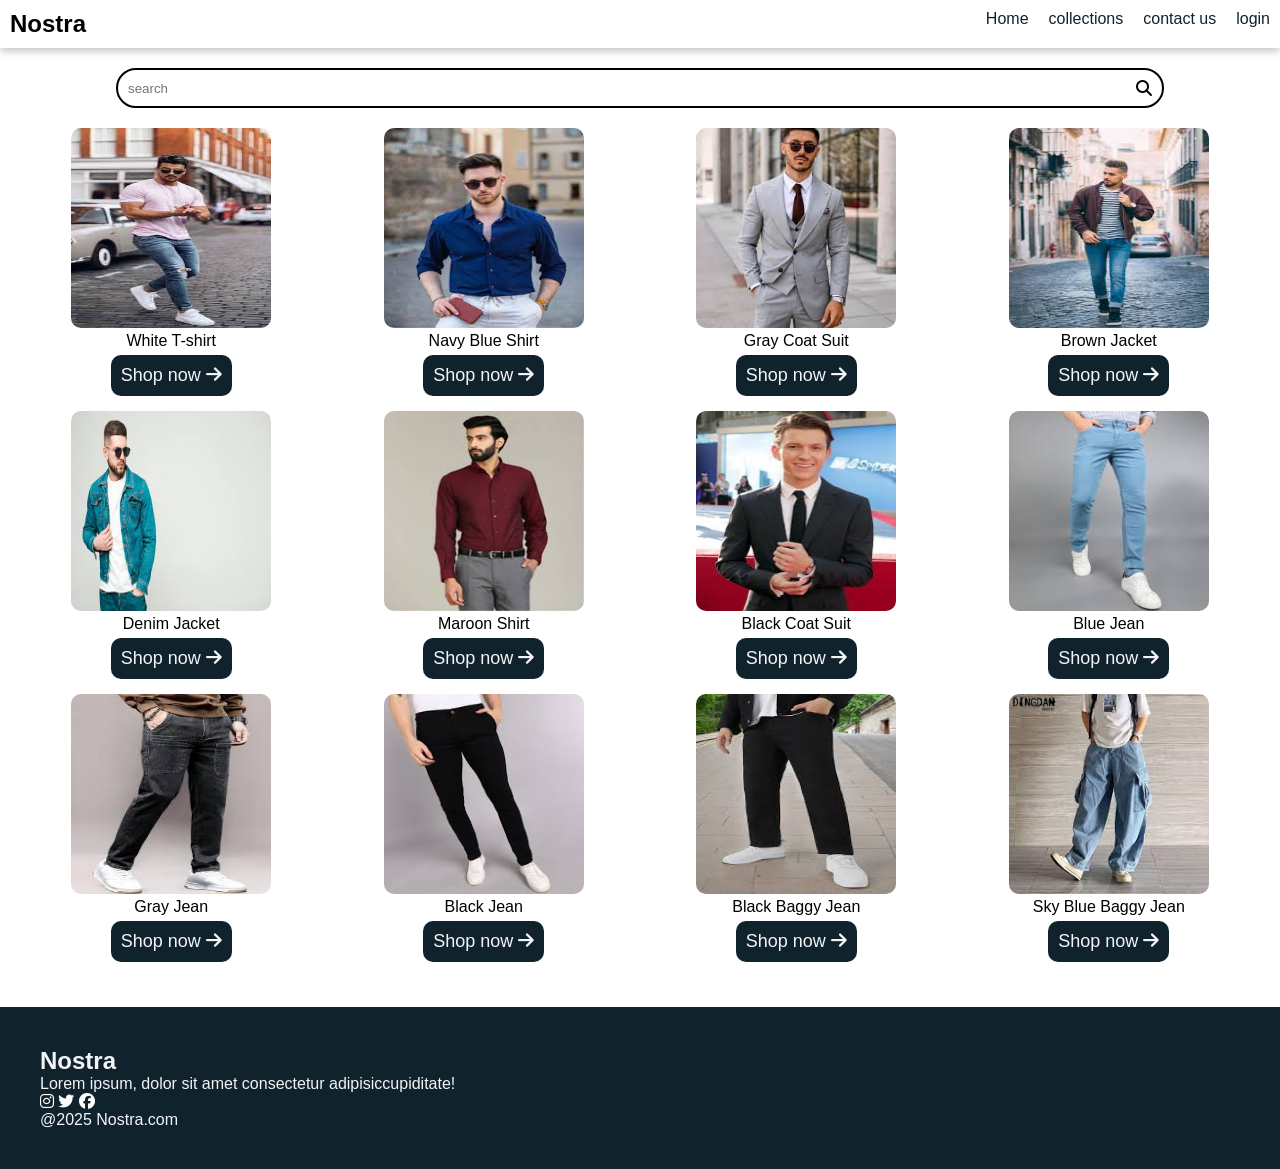
<file: collections.html>
<!DOCTYPE html>
<html lang="en">

<head>
    <meta charset="UTF-8">
    <meta name="viewport" content="width=device-width, initial-scale=1.0">
    <title>Document</title>
    <link rel="stylesheet" href="style.css">

    <link rel="stylesheet" href="https://cdnjs.cloudflare.com/ajax/libs/font-awesome/6.7.2/css/all.min.css"
        integrity="sha512-Evv84Mr4kqVGRNSgIGL/F/aIDqQb7xQ2vcrdIwxfjThSH8CSR7PBEakCr51Ck+w+/U6swU2Im1vVX0SVk9ABhg=="
        crossorigin="anonymous" referrerpolicy="no-referrer" />
</head>

<body>
    <nav class="navbar">
        <h1>Nostra</h1>
        <div class="navbar-links">
            <p class="navbar-link"><a href="index.html">Home</a></p>
            <p class="navbar-link"><a href="collections.html">collections</a></p>
            <p class="navbar-link"><a href="contact.html">contact us</a></p>
            <p class="navbar-link"><a href="login.html">login</a></p>
        </div>

        <div class="navbar-menu-toggle" onclick="showNavbar()">
            <i class="fa-solid fa-bars"></i>
        </div>
    </nav>

    <div class="side-navbar">
        <p style="text-align: right;" onclick="closeNavbar()"><i class="fa-solid fa-xmark"></i></p>
        <div class="side-navbar-links">
            <p class="side-navbar-link"><a href="index.html">Home</a></p>
            <p class="side-navbar-link"><a href="collections.html">collections</a></p>
            <p class="side-navbar-link"><a href="contact.html">contact us</a></p>
            <p class="navbar-link"><a href="login.html">login</a></p>
        </div>
    </div>

    <div class="product-section">
        <form class="product-search">
            <input type="text" id="search" placeholder="search">
            <i class="fa-solid fa-magnifying-glass"></i>
        </form>
        <div class="products" id="products">

            <div class="products-box">
                <img src="pic 5.jpeg" height="200" width="200">
                <p>White T-shirt</p>
                <button>Shop now <i class="fa-solid fa-arrow-right"></i></button>
            </div>
            <div class="products-box">
                <img src="pic 6.jpeg" height="200" width="200">
                <p>Navy Blue Shirt</p>
                <button>Shop now <i class="fa-solid fa-arrow-right"></i></button>
            </div>
            <div class="products-box">
                <img src="pic 7.jpeg" height="200" width="200">
                <p>Gray Coat Suit</p>
                <button>Shop now <i class="fa-solid fa-arrow-right"></i></button>
            </div>
            <div class="products-box">
                <img src="pic 8.jpeg" height="200" width="200">
                <p>Brown Jacket</p>
                <button>Shop now <i class="fa-solid fa-arrow-right"></i></button>
            </div>
            <div class="products-box">
                <img src="pic 9.jpeg" height="200" width="200">
                <p>Denim Jacket</p>
                <button>Shop now <i class="fa-solid fa-arrow-right"></i></button>
            </div>
            <div class="products-box">
                <img src="pic 10.jpeg" height="200" width="200">
                <p>Maroon Shirt</p>
                <button>Shop now <i class="fa-solid fa-arrow-right"></i></button>
            </div>
            <div class="products-box">
                <img src="pic 11.jpeg" height="200" width="200">
                <p>Black Coat Suit</p>
                <button>Shop now <i class="fa-solid fa-arrow-right"></i></button>
            </div>
            <div class="products-box">
                <img src="pic 12.jpeg" height="200" width="200">
                <p>Blue Jean</p>
                <button>Shop now <i class="fa-solid fa-arrow-right"></i></button>
            </div>
            <div class="products-box">
                <img src="pic 13.jpeg" height="200" width="200">
                <p>Gray Jean</p>
                <button>Shop now <i class="fa-solid fa-arrow-right"></i></button>
            </div>
            <div class="products-box">
                <img src="pic 14.jpeg" height="200" width="200">
                <p>Black Jean</p>
                <button>Shop now <i class="fa-solid fa-arrow-right"></i></button>
            </div>
            <div class="products-box">
                <img src="pic 15.jpeg" height="200" width="200">
                <p>Black Baggy Jean</p>
                <button>Shop now <i class="fa-solid fa-arrow-right"></i></button>
            </div>
            <div class="products-box">
                <img src="pic 16.jpeg" height="200" width="200">
                <p>Sky Blue Baggy Jean</p>
                <button>Shop now <i class="fa-solid fa-arrow-right"></i></button>
            </div>



        </div>
    </div>




    <div class="footer">
        <div class="footer-container">
            <div class="footer-box-1">
                <h2 class="headingtext">Nostra</h2>
                <p>Lorem ipsum, dolor sit amet consectetur adipisiccupiditate!</p>
                <div class="footer-icon-container">
                    <i class="fa-brands fa-instagram" style="color: #ffffff;"></i>
                    <i class="fa-brands fa-twitter" style="color: #ffffff;"></i>
                    <i class="fa-brands fa-facebook" style="color: #ffffff;"></i>
                </div>

            </div>
        </div>
        <p>@2025 Nostra.com</p>
    </div>



    <script src="./collections.js"></script>
    <script src="script.js"></script>

</body>

</html>
</file>
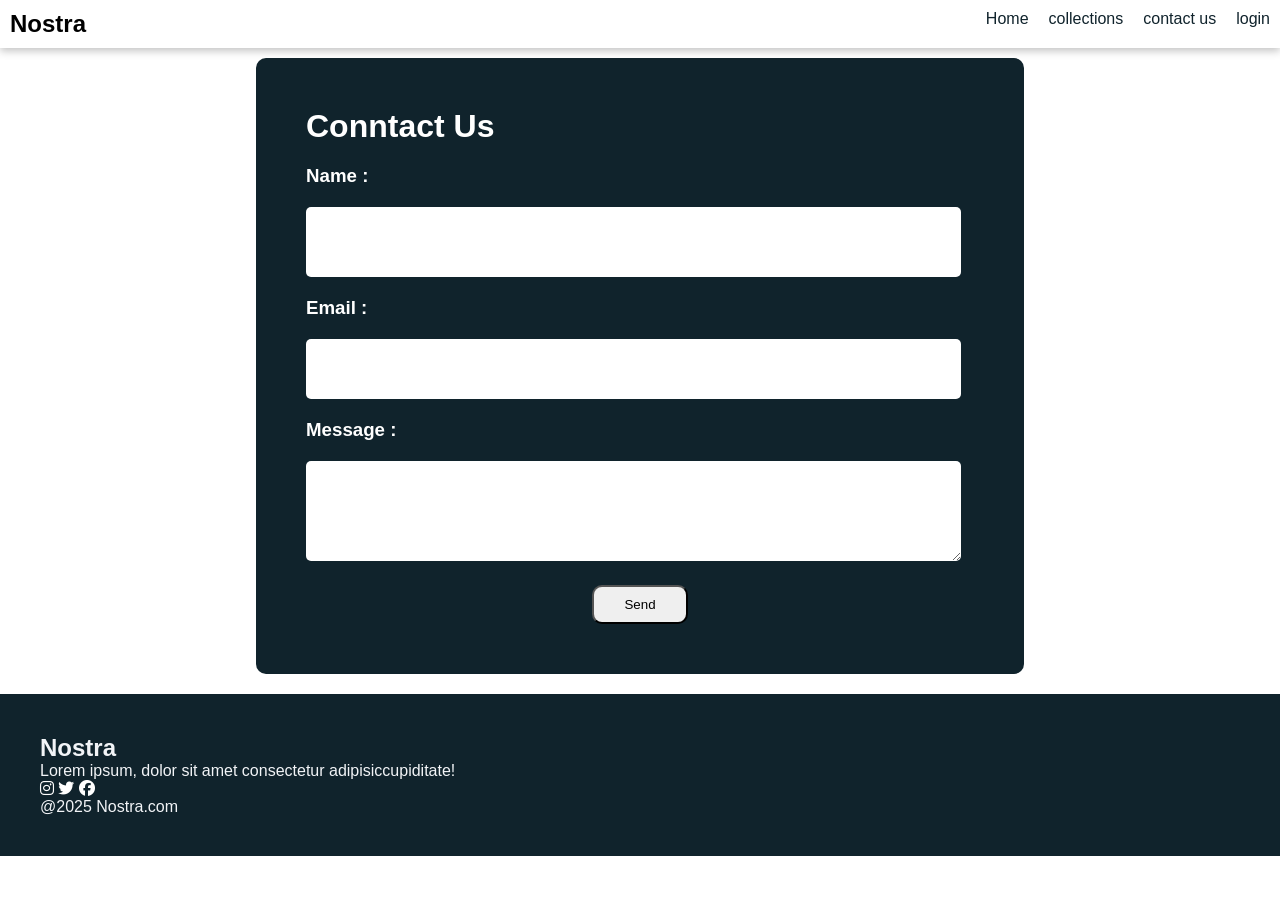
<file: contact.html>
<!DOCTYPE html>
<html lang="en">

<head>
    <meta charset="UTF-8">
    <meta name="viewport" content="width=device-width, initial-scale=1.0">
    <title>Document</title>
    <link rel="stylesheet" href="style.css">

    <link rel="stylesheet" href="https://cdnjs.cloudflare.com/ajax/libs/font-awesome/6.7.2/css/all.min.css"
        integrity="sha512-Evv84Mr4kqVGRNSgIGL/F/aIDqQb7xQ2vcrdIwxfjThSH8CSR7PBEakCr51Ck+w+/U6swU2Im1vVX0SVk9ABhg=="
        crossorigin="anonymous" referrerpolicy="no-referrer" />
</head>

<body>
    <nav class="navbar">
        <h1>Nostra</h1>
        <div class="navbar-links">
            <p class="navbar-link"><a href="index.html">Home</a></p>
            <p class="navbar-link"><a href="collections.html">collections</a></p>
            <p class="navbar-link"><a href="contact.html">contact us</a></p>
            <p class="navbar-link"><a href="login.html">login</a></p>
        </div>

        <div class="navbar-menu-toggle" onclick="showNavbar()">
            <i class="fa-solid fa-bars"></i>
        </div>
    </nav>

    <div class="side-navbar">
        <p style="text-align: right;" onclick="closeNavbar()"><i class="fa-solid fa-xmark"></i></p>
        <div class="side-navbar-links">
            <p class="side-navbar-link"><a href="index.html">Home</a></p>
            <p class="side-navbar-link"><a href="collections.html">collections</a></p>
            <p class="side-navbar-link"><a href="contact.html">contact us</a></p>
            <p class="navbar-link"><a href="login.html">login</a></p>
        </div>
    </div>

    <div class="contact-container">
        <div class="title">
            <h1>Conntact Us</h1>
        </div>
        <form class="details">

            <h3>Name : </h3>

            <input type="text" class="name-input">

            <h3>Email :</h3>

            <input type="text" class="Email-input">

            <h3>Message :</h3>
            <textarea class="Message-input"></textarea>
            <button>Send</button>
        </form>


    </div>






    <div class="footer">
        <div class="footer-container">
            <div class="footer-box-1">
                <h2 class="headingtext">Nostra</h2>
                <p>Lorem ipsum, dolor sit amet consectetur adipisiccupiditate!</p>
                <div class="footer-icon-container">
                    <i class="fa-brands fa-instagram" style="color: #ffffff;"></i>
                    <i class="fa-brands fa-twitter" style="color: #ffffff;"></i>
                    <i class="fa-brands fa-facebook" style="color: #ffffff;"></i>
                </div>

            </div>
        </div>
        <p>@2025 Nostra.com</p>
    </div>



    <script src="./collections.js"></script>
    <script src="script.js"></script>

</body>

</html>
</file>
<file: style.css>
* {
    margin: 0;
    padding: 0;
}

body {
    font-family: "Poppins", sans-serif;

}

.navbar {
    display: flex;
    justify-content: space-between;
    padding: 10px;
    box-shadow: rgba(0, 0, 0, 0.24) 0px 3px 8px;
}

.navbar-links {
    display: flex;
    column-gap: 20px;
}

.navbar-links a {
    text-decoration: none;
    color: #10232c;
}

.navbar-links a:hover {
    text-decoration: underline;

}

.navbar-menu-toggle {
    display: none;
}

.side-navbar {
    background-color: #10232c;
    height: 100%;
    width: 50%;
    position: fixed;
    top: 0;
    left: -60%;
    padding: 20px;
    color: white;
    transition: 2s;
}

.side-navbar-links a {
    text-decoration: none;
    color: white;

}

.side-navbar-links a:hover {
    text-decoration: underline;
}

.side-navbar-link {
    margin-bottom: 30px;
}

.header {
    display: flex;
    padding: 50px;
    justify-content: center;
    gap: 50px;
}

.header-button {
    padding-left: 20px;
    padding-right: 20px;
    padding-top: 10px;
    padding-bottom: 10px;
    margin-top: 10px;
    background-color: #10232c;
    color: white;
}

.service {
    padding: 20px;

}

.service-container-1 {
    display: flex;
    justify-content: space-between;
    align-items: center;
}

.service-container-2 {
    display: flex;
    justify-content: space-between;
    gap: 10px;
    align-items: center;
}

.service-container-2 div {
    background-color: #f2f4f7;
    border-radius: 5px;
    padding: 10px;
}

.new-arrival {
    display: flex;
    justify-content: space-around;
    flex-wrap: wrap;

}

.new-arrival-container {
    position: relative;
    flex-basis: 20%;
}

.new-arrival button {
    padding-left: 10%;
    padding-right: 10%;
    padding-top: 5%;
    padding-bottom: 5%;
    margin-top: 10px;
    color: #10232c;
    position: absolute;
    top: 50%;
    left: 15%;
    border-radius: 10px;
    border: none;

}

.news {
    display: flex;
    flex-direction: column;
    align-items: center;
}

.news input {
    padding: 11px;
    width: 80vw;
    margin-bottom: 10px;
    border: solid black 3px;
    margin-top: 20px;

}

.news button {
    margin-top: 10px;
    color: #f2f4f7;
    background-color: #10232c;
    border-radius: 10px;
    padding: 10px;
}

.footer {
    margin-top: 20px;
    padding: 40px;
    background-color: #10232c;
    color: #f2f4f7;
}

.product-section {
    margin-top: 20px;

}

.product-search {
    width: 80%;
    border: black solid 2px;
    border-radius: 20px;
    display: flex;
    justify-content: space-between;
    align-items: center;
    padding: 10px;
    margin: auto;
}

.product-search input {
    border: none;
    background-color: transparent;
    width: 100%;
}

.product-search input:focus {
    outline: none;
}

.products {
    padding: 20px;
    display: flex;
    flex-wrap: wrap;
    gap: 10px;
    justify-content: space-around;
}

.products-box {
    text-align: center;
    flex-basis: 20%;
}

.products-box img {
    border-radius: 10px;
}

.products button {
    padding: 10px;
    margin: 5px;
    background-color: #10232c;
    color: #f2f4f7;
    border-radius: 10px;
    border: none;
    font-size: large;
}

.contact-container {
    background-color: #10232c;
    border-radius: 10px;
    color: white;
    padding: 50px;
    padding-left: 50px;
    margin-left: 20%;
    margin-right: 20%;
    margin-top: 10px;
    padding-bottom: 50px;
}

.contact-container h1 {
    margin-bottom: 20px;
}

.contact-container h3 {
    margin-bottom: 20px;
}

.details input,
.details textarea {
    border: none;
    width: 95%;
    background-color: transparent;
    background-color: white;
    margin-bottom: 20px;
    border-radius: 5px;
    padding: 10px;
    justify-content: center;
}

.details input:focus,
.details textarea:focus {
    outline: none;
}

.name-input {
    height: 50px;
    font-size: large;
}

.Email-input {

    height: 40px;
    font-size: large;
}

.Message-input {
    height: 80px;
    font-size: medium;
}

.details button {
    padding-left: 30px;
    padding-right: 30px;
    padding-top: 10px;
    padding-bottom: 10px;
    border-radius: 10px;
    display: flex;
    margin: auto;
}

.login-container {
    background-color: #10232c;
    color: #f2f4f7;
    margin-top: 30px;
    margin-left: 30%;
    margin-right: 30%;
    padding: 20px;
    text-align: center;
    margin-bottom: 10%;
    border-radius: 10px;
}

.login-inputs {
    display: flex;
    flex-direction: column;
    justify-content: center;
    align-items: center;
}

.login-input {
    background-color: #f2f4f7;
    color: #f2f4f7;
    margin: 20px;
    padding: 10px;
    font-weight: bold;
    border-radius: 10px;
    width: 80%;
}

.login-container input {
    width: 100%;
    background-color: transparent;
    border: none;

}

.login-container input:focus {
    outline: none;
}

.login-container button {
    padding: 10px;
    margin: 20px;
    border-radius: 10px;
    border: none;
    font-weight: bold;
}

.login-container a {
    text-decoration: none;
    color: #f2f4f7;
}

.login-container a:hover {
    text-decoration: underline;
}
.Sign-up-container{
    background-color: #10232c;
    color: #f2f4f7;
    margin-top: 30px;
    margin-left: 30%;
    margin-right: 30%;
    padding: 20px;
    text-align: center;
    margin-bottom: 10%;
    border-radius: 10px;
}
.Sign-up-inputs{
    display: flex;
    flex-direction: column;
    justify-content: center;
    align-items: center;
}
.sign-up-input{
    background-color: #f2f4f7;
    width: 80%;
    margin: 20px;
    padding: 10px;
    border-radius: 10px;
}
.Sign-up-container input{
    width: 100%;
    background-color: transparent;
    border: none;
}
.Sign-up-container input:focus{
    outline: none;
}
.Sign-up-container button{
    padding: 10px;
    margin: 20px;
    border-radius: 10px;
    border: none;
    font-weight: bold;
}
.Sign-up-container a{
    text-decoration: none;
    color: #f2f4f7;
}
.Sign-up-container a:hover{
    text-decoration: underline;
}

@media screen and (max-width:700px) {

    .navbar-menu-toggle {
        display: block;
    }

    .navbar-links {
        display: none;
    }

    .header-img {
        display: none;
    }

    .service-container-1 {
        display: none;
    }

    .service-container-2 {
        flex-direction: column;
    }
    .login-container{
        margin: 40px;
        margin-bottom: 30%;
    }
    .Sign-up-container{
        margin: 40px;
        margin-bottom: 30%;
    }
    .contact-container{
        margin: 40px;
        margin-bottom: 30%;
    }


}
</file>
